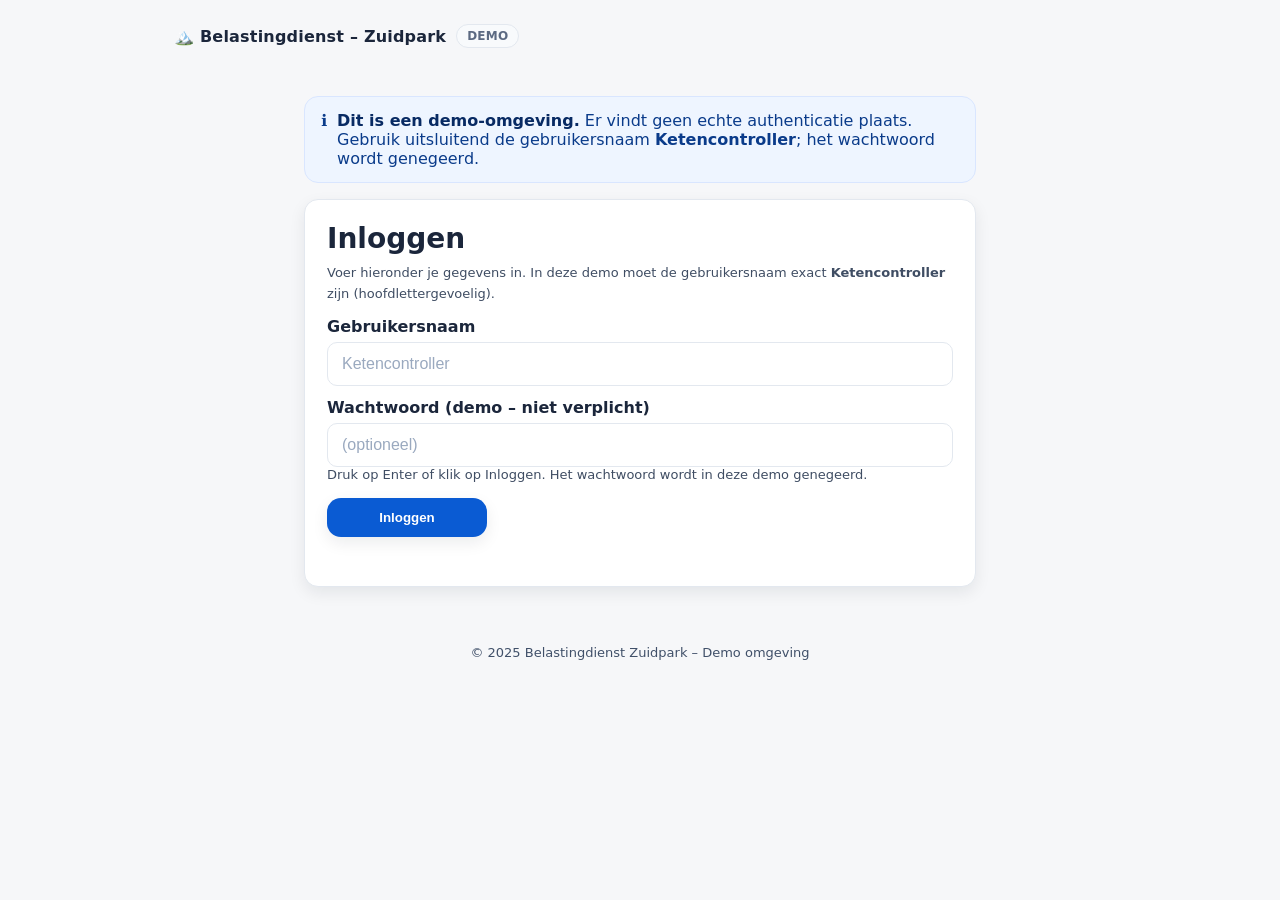
<file: index.html>
<!doctype html>
<html lang="nl">
<head>
<meta charset="utf-8" />
<meta name="viewport" content="width=device-width, initial-scale=1" />
<title>Zuidpark – Start (Demo)</title>
<link rel="icon" href="data:image/svg+xml,%3Csvg xmlns='http://www.w3.org/2000/svg' viewBox='0 0 100 100'%3E%3Ctext y='.9em' font-size='90'%3E🏔️%3C/text%3E%3C/svg%3E">
<style>
  /* Zelfde zakelijke stijl en tokens als login.html */
  :root{
    --bg: #f6f7f9;
    --surface: #ffffff;
    --ink: #1b263b;
    --muted: #5c6a82;
    --line: #e3e8ef;
    --brand: #0a5bd3;
    --brand-ink: #ffffff;
    --brand-focus: #0d6efd;
    --ok: #198754;
    --bad: #c1121f;
    --shadow: 0 6px 16px rgba(11, 21, 38, 0.08);
    --radius: 14px;
    --radius-sm: 10px;
  }
  *{box-sizing:border-box}
  html,body{height:100%}
  body{ margin:0; font-family:system-ui,-apple-system,Segoe UI,Roboto,Ubuntu,"Helvetica Neue",sans-serif; color:var(--ink); background:var(--bg); -webkit-font-smoothing:antialiased; -moz-osx-font-smoothing:grayscale }

  header, main, footer{ max-width: 1100px; margin: 0 auto; padding: 24px }
  header{ display:flex; justify-content:space-between; align-items:start; gap:16px; flex-wrap:wrap }
  .brand{ font-weight:800; letter-spacing:.2px; display:flex; align-items:center; gap:10px }
  .chip{ font-size:12px; padding:4px 10px; border:1px solid var(--line); border-radius:999px; background:#f8fafc; color:var(--muted) }

  nav{ display:flex; gap:10px; flex-wrap:wrap }

  .btn{ appearance:none; border:0; border-radius:var(--radius); background:var(--brand); color:var(--brand-ink); font-weight:700; padding:10px 14px; cursor:pointer; box-shadow:var(--shadow); min-width:140px; text-align:center; }
  .btn:hover{ filter:brightness(1.04) }
  .btn:active{ transform:translateY(1px) }
  .btn:focus-visible{ outline:3px solid var(--brand-focus); outline-offset:2px }
  .btn.outline{ background:var(--surface); color:var(--ink); border:1px solid var(--line) }

  .container{ max-width:1100px; margin:0 auto; padding: 0 24px 24px }
  .grid{ display:grid; grid-template-columns: 1fr; gap:16px }
  @media (min-width: 900px){ .grid{ grid-template-columns: 1fr 1fr } }

  .card{ background:var(--surface); border:1px solid var(--line); border-radius:var(--radius); padding:22px; box-shadow:var(--shadow) }
  h1{ margin:0 0 8px; font-size:28px }
  h2{ margin:0 0 10px; font-size:22px }
  h3{ margin:8px 0; font-size:18px }
  p{ color:var(--muted); line-height:1.6; margin: 0 0 12px }

  .muted{ color:var(--muted) }
  .row{ display:flex; gap:10px; flex-wrap:wrap }

  .status{ min-height:1lh; margin-top:8px; font-weight:700 }
  .status.ok{ color:var(--ok) }
  .status.bad{ color:var(--bad) }

  .kv{ display:grid; grid-template-columns: 220px 1fr; gap:8px 12px; padding:12px; border:1px solid var(--line); border-radius:var(--radius-sm); background:#fcfdff }
  .kv > div:nth-child(odd){ color:#3b4a63 }

  .banner{ background:#eef5ff; color:#0a3b8a; border:1px solid #d9e6ff; border-radius:var(--radius); padding: 14px 16px; display:flex; align-items:flex-start; gap:10px; }
  .banner strong{ color:#082a63 }

  footer{ text-align:center; color:#405069; font-size:13px; }

  @media (prefers-reduced-motion: reduce){ .btn{ transition: none } }
</style>
</head>
<body>
  <header>
    <div class="brand" aria-label="Belastingdienst – Zuidpark">
      <span>🏔️ Belastingdienst – Zuidpark</span>
      <span class="chip" aria-label="Demo omgeving">DEMO</span>
    </div>
    <nav aria-label="Hoofdnavigatie">
      <a class="btn outline" href="./dashboards.html">Dashboards</a>
      <a class="btn outline" href="./vacatures.html">Vacatures</a>
      <a id="navLogin" class="btn" href="./login.html">Inloggen</a>
      <button id="navLogout" class="btn outline" type="button" hidden>Uitloggen</button>
    </nav>
  </header>

  <main class="container">
    <section id="demoBanner" class="banner" role="note" aria-label="Demowaarschuwing" hidden>
      <div aria-hidden="true">ℹ️</div>
      <div>
        <strong>Demo-omgeving.</strong> Je bent niet echt ingelogd; authenticatie gebeurt client-side. Gebruik deze pagina alleen voor demonstratie.
      </div>
    </section>

    <section class="grid" style="margin-top:16px">
      <div class="card">
        <h2>Snelle acties</h2>
        <p class="muted">Bekijk je (voorlopige) aanslag vennootschapsbelasting en geef aan of je het ermee eens bent.</p>
        <div class="row">
          <button type="button" class="btn" id="btnShowAssessment">Bekijk aanslag</button>
        </div>

        <div id="assessmentCard" class="assessment" hidden>
          <h3>(Voorlopige) aanslag Vpb – 2025</h3>
          <div class="kv" aria-describedby="assistance">
            <div>Belastingplichtige</div><div id="assName">—</div>
            <div>KvK-nummer</div><div id="assKvK">—</div>
            <div>Boekjaar</div><div>2025</div>
            <div>Belastbare winst</div><div id="assBase">€ 76.000</div>
            <div>Tarief</div><div id="assRate">19%</div>
            <div>Te betalen Vpb</div><div id="assDue">€ 14.440</div>
          </div>

          <div class="row" style="margin-top:12px">
            <button type="button" class="btn" id="btnAgree">Mee eens</button>
            <button type="button" class="btn outline" id="btnDisagree">Niet mee eens</button>
          </div>

          <div id="assStatus" class="status" role="status" aria-live="polite"></div>
        </div>
      </div>

      <div class="card">
        <h2>Overzicht</h2>
        <p class="muted">Snelle samenvatting van je sessie.</p>
        <div class="kv">
          <div>Gebruiker</div><div id="who">—</div>
          <div>Status</div><div id="authState">Niet ingelogd</div>
          <div>Laatst bekeken</div><div id="lastAction">—</div>
        </div>
      </div>
    </section>
  </main>

  <footer>
    © 2025 Belastingdienst Zuidpark – Demo omgeving
  </footer>

  <script>
    (function(){
      "use strict";
      const $ = (s)=>document.querySelector(s);
      const who = $("#who");
      const authState = $("#authState");
      const lastAction = $("#lastAction");
      const loginBtn = $("#navLogin");
      const logoutBtn = $("#navLogout");
      const banner = $("#demoBanner");

      const btnShow = $("#btnShowAssessment");
      const card = $("#assessmentCard");
      const assName = $("#assName");
      const assKvK = $("#assKvK");
      const assRate = $("#assRate");
      const assBase = $("#assBase");
      const assDue = $("#assDue");
      const assStatus = $("#assStatus");

      function getUser(){ try { return localStorage.getItem('zpUser') || ""; } catch(_) { return ""; } }
      function setLastAction(text){ try { localStorage.setItem('zpLastAction', text); } catch(_){} lastAction.textContent = text; }

      function refreshAuth(){
        const u = getUser();
        const loggedIn = !!u;
        if (who) who.textContent = loggedIn ? u : '—';
        if (authState) authState.textContent = loggedIn ? 'Ingelogd' : 'Niet ingelogd';
        if (loginBtn)  loginBtn.hidden  = loggedIn;
        if (logoutBtn) logoutBtn.hidden = !loggedIn;
        if (banner) banner.hidden = !loggedIn ? false : true; // toon banner als het puur demo is en geen echte login
      }

      function requireAuth(){
        const u = getUser();
        if(!u){
          // Vervang alert door nette redirect en bannerhint
          setLastAction('Naar login doorgestuurd voor authenticatie');
          window.location.replace('./login.html');
        }
      }

      function setStatus(msg, ok){
        assStatus.textContent = msg || "";
        assStatus.className = "status " + (ok ? "ok" : "bad");
        // focus status voor toegankelijkheid
        requestAnimationFrame(()=>{ assStatus.tabIndex = -1; assStatus.focus({preventScroll:true}); assStatus.scrollIntoView({behavior:"smooth", block:"nearest"}); });
      }

      logoutBtn?.addEventListener('click', ()=>{
        try { localStorage.removeItem('zpUser'); } catch(_) {}
        if (assStatus){ assStatus.textContent = ""; assStatus.className = "status"; }
        if (card) card.hidden = true;
        setLastAction('Uitgelogd');
        refreshAuth();
        window.location.href = './login.html';
      });

      btnShow?.addEventListener('click', ()=>{
        const u = getUser();
        if (!u) { requireAuth(); return; }
        // Vul demo data
        assName.textContent = u;
        assKvK.textContent  = "12345678";
        assRate.textContent = "19%";
        assBase.textContent = "€ 76.000";
        assDue.textContent  = "€ 14.440";
        card.hidden = false;
        setLastAction('Aanslag 2025 geopend');

        const prev = localStorage.getItem('zpAssessment_2025');
        if (prev === 'accepted'){
          setStatus('Bedankt! Je aanslag is bevestigd en gemarkeerd als betaald (demo).', true);
        } else if (prev === 'disputed'){
          setStatus('Je gaf eerder aan het niet eens te zijn met de aanslag.', false);
        } else {
          assStatus.textContent = "";
          assStatus.className = "status";
        }
      });

      document.getElementById('btnAgree')?.addEventListener('click', ()=>{
        localStorage.setItem('zpAssessment_2025','accepted');
        setStatus('Bedankt! Je aanslag is bevestigd en gemarkeerd als betaald (demo).', true);
        setLastAction('Aanslag 2025 bevestigd');
      });

      document.getElementById('btnDisagree')?.addEventListener('click', ()=>{
        localStorage.setItem('zpAssessment_2025','disputed');
        setLastAction('Aanslag 2025 betwist');
        window.location.href = './return.html';
      });

      document.addEventListener('visibilitychange', refreshAuth);
      window.addEventListener('storage', refreshAuth);

      // Vereis login voor deze pagina
      refreshAuth();
      requireAuth();

      // Vul overzicht met bestaande lastAction uit storage
      try{ lastAction.textContent = localStorage.getItem('zpLastAction') || '—'; }catch(_){}
    })();
  </script>
</body>
</html>
</file>
